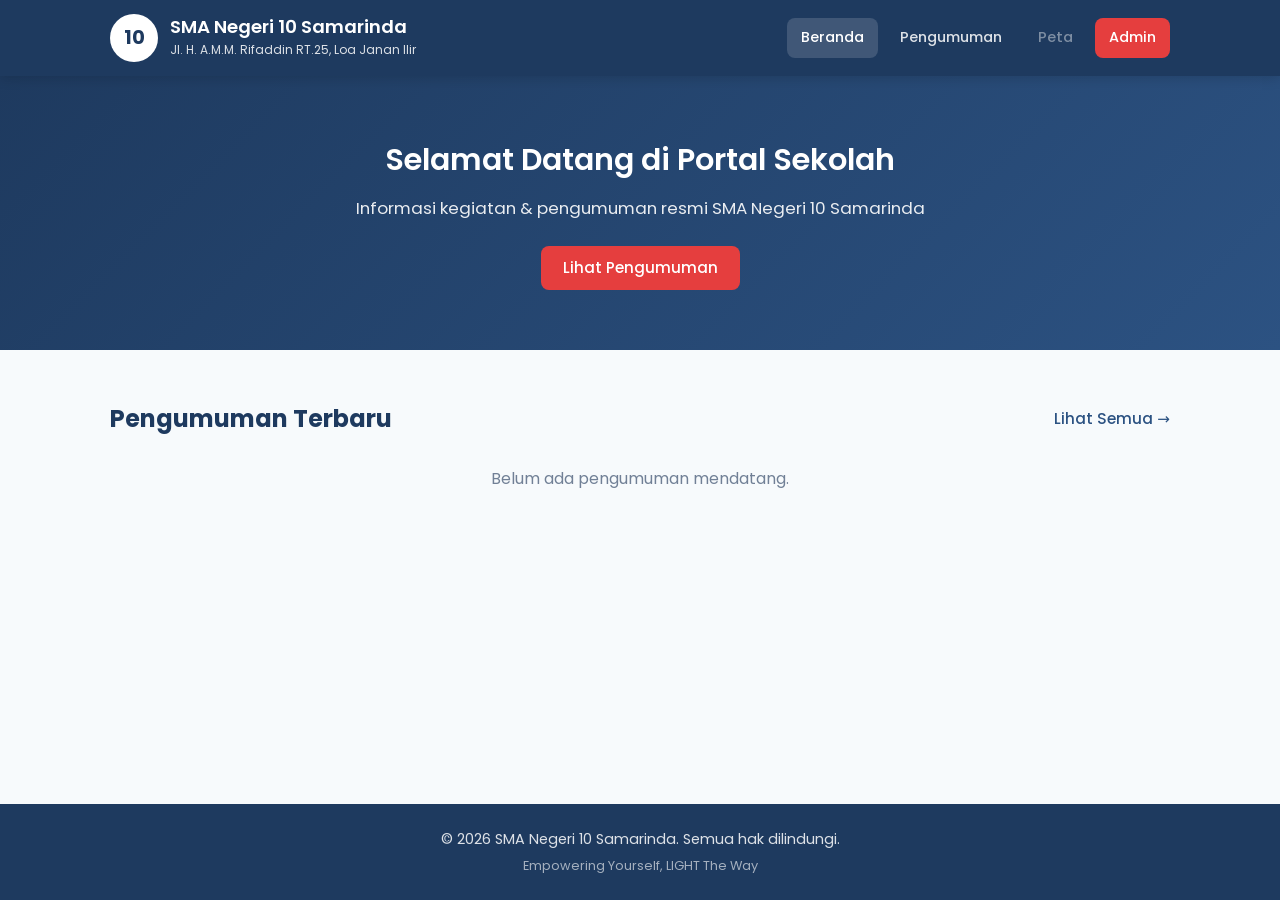
<file: index.html>
<!DOCTYPE html>
<html lang="id">
<head>
  <meta charset="UTF-8" />
  <meta name="viewport" content="width=device-width, initial-scale=1.0" />
  <title>SMA Negeri 10 Samarinda - Pengumuman</title>
  <link rel="stylesheet" href="css/style.css" />
  <link rel="preconnect" href="https://fonts.googleapis.com">
  <link rel="preconnect" href="https://fonts.gstatic.com" crossorigin>
  <link href="https://fonts.googleapis.com/css2?family=Poppins:wght@300;400;500;600;700&display=swap" rel="stylesheet">
</head>
<body>
  <!-- Header -->
  <header class="header">
    <div class="container header-content">
      <div class="logo-area">
        <div class="logo-circle">10</div>
        <div class="logo-text">
          <h1>SMA Negeri 10 Samarinda</h1>
          <p>Jl. H. A.M.M. Rifaddin RT.25, Loa Janan Ilir</p>
        </div>
      </div>
      <nav class="nav">
        <a href="index.html" class="nav-link active">Beranda</a>
        <a href="announcement.html" class="nav-link">Pengumuman</a>
        <a href="#" class="nav-link disabled">Peta</a>
        <a href="admin.html" class="nav-link admin-btn" id="adminLink">Admin</a>
      </nav>
      <button class="menu-toggle" id="menuToggle" aria-label="Menu">
        <span></span><span></span><span></span>
      </button>
    </div>
  </header>

  <!-- Hero -->
  <section class="hero">
    <div class="container">
      <h2>Selamat Datang di Portal Sekolah</h2>
      <p>Informasi kegiatan & pengumuman resmi SMA Negeri 10 Samarinda</p>
      <a href="announcement.html" class="btn btn-primary">Lihat Pengumuman</a>
    </div>
  </section>

  <!-- Latest Announcements Preview -->
  <section class="section">
    <div class="container">
      <div class="section-header">
        <h2>Pengumuman Terbaru</h2>
        <a href="announcement.html" class="see-all">Lihat Semua →</a>
      </div>
      <div class="cards-grid" id="homeCards">
        <!-- diisi oleh JS -->
      </div>
    </div>
  </section>

  <!-- Footer -->
  <footer class="footer">
    <div class="container">
      <p>&copy; 2026 SMA Negeri 10 Samarinda. Semua hak dilindungi.</p>
      <p class="footer-sub">Empowering Yourself, LIGHT The Way</p>
    </div>
  </footer>

  <script src="js/data.js"></script>
  <script src="js/app.js"></script>
  <script>
    document.addEventListener('DOMContentLoaded', () => {
      renderHomeCards();
      setupMobileMenu();
    });
  </script>
</body>
</html>
</file>
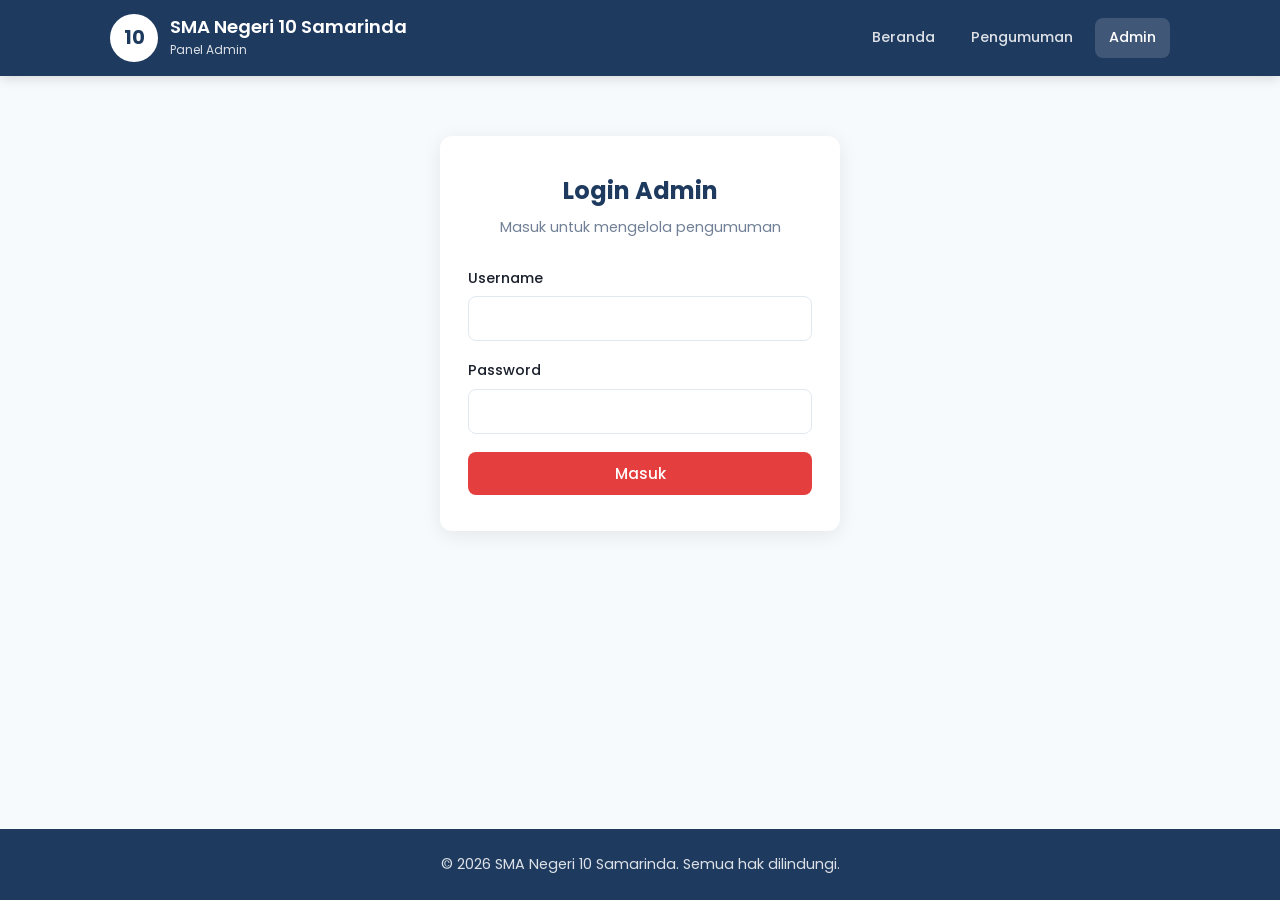
<file: admin.html>
<!DOCTYPE html>
<html lang="id">
<head>
  <meta charset="UTF-8" />
  <meta name="viewport" content="width=device-width, initial-scale=1.0" />
  <title>Admin - SMA Negeri 10 Samarinda</title>
  <link rel="stylesheet" href="css/style.css" />
  <link rel="preconnect" href="https://fonts.googleapis.com">
  <link rel="preconnect" href="https://fonts.gstatic.com" crossorigin>
  <link href="https://fonts.googleapis.com/css2?family=Poppins:wght@300;400;500;600;700&display=swap" rel="stylesheet">
</head>
<body>
  <header class="header">
    <div class="container header-content">
      <div class="logo-area">
        <div class="logo-circle">10</div>
        <div class="logo-text">
          <h1>SMA Negeri 10 Samarinda</h1>
          <p>Panel Admin</p>
        </div>
      </div>
      <nav class="nav">
        <a href="index.html" class="nav-link">Beranda</a>
        <a href="announcement.html" class="nav-link">Pengumuman</a>
        <a href="admin.html" class="nav-link active">Admin</a>
      </nav>
      <button class="menu-toggle" id="menuToggle" aria-label="Menu">
        <span></span><span></span><span></span>
      </button>
    </div>
  </header>

  <main class="main-content">
    <div class="container">
      <!-- Login Form -->
      <div id="loginSection" class="login-card">
        <h2>Login Admin</h2>
        <p class="login-sub">Masuk untuk mengelola pengumuman</p>
        <form id="loginForm">
          <div class="form-group">
            <label for="username">Username</label>
            <input type="text" id="username" required autocomplete="username" />
          </div>
          <div class="form-group">
            <label for="password">Password</label>
            <input type="password" id="password" required autocomplete="current-password" />
          </div>
          <button type="submit" class="btn btn-primary btn-block">Masuk</button>
          <p id="loginError" class="error-msg" style="display:none;"></p>
        </form>
      </div>

      <!-- Admin Dashboard -->
      <div id="adminSection" style="display:none;">
        <div class="admin-header">
          <div>
            <h1>Dashboard Admin</h1>
            <p>Kelola pengumuman kegiatan sekolah</p>
          </div>
          <button class="btn btn-outline" id="logoutBtn">Keluar</button>
        </div>

        <!-- Tabs -->
        <div class="admin-tabs">
          <button class="admin-tab active" data-tab="list">Daftar Pengumuman</button>
          <button class="admin-tab" data-tab="add">Tambah Baru</button>
        </div>

        <!-- List Tab -->
        <div id="listTab" class="admin-tab-content">
          <div class="admin-list" id="adminList">
            <!-- diisi JS -->
          </div>
        </div>

        <!-- Add / Edit Form -->
        <div id="addTab" class="admin-tab-content" style="display:none;">
          <form id="announcementForm" class="admin-form">
            <input type="hidden" id="editId" />

            <div class="form-row">
              <div class="form-group">
                <label for="namaAcara">1. Nama Acara *</label>
                <input type="text" id="namaAcara" required placeholder="Contoh: Lomba 17 Agustus" />
              </div>
              <div class="form-group">
                <label for="tanggal">2. Tanggal Pelaksanaan *</label>
                <input type="date" id="tanggal" required />
              </div>
            </div>

            <div class="form-row">
              <div class="form-group">
                <label for="jam">3. Jam Kegiatan *</label>
                <input type="text" id="jam" required placeholder="Contoh: 07.30 - 12.00 WITA" />
              </div>
              <div class="form-group">
                <label for="lokasi">4. Lokasi *</label>
                <input type="text" id="lokasi" required placeholder="Contoh: Lapangan Upacara / Aula" />
              </div>
            </div>

            <div class="form-row">
              <div class="form-group">
                <label for="pj">5. PJ (Penanggung Jawab) *</label>
                <input type="text" id="pj" required placeholder="Nama PJ" />
              </div>
              <div class="form-group">
                <label for="narahubung">Narahubung *</label>
                <input type="text" id="narahubung" required placeholder="No. HP / WhatsApp" />
              </div>
            </div>

            <div class="form-group">
              <label for="keterangan">7. Keterangan Kegiatan (alat & barang yang perlu dibawa)</label>
              <textarea id="keterangan" rows="3" placeholder="Contoh: Bawa botol minum, topi, dll"></textarea>
            </div>

            <div class="form-group">
              <label for="deskripsi">8. Deskripsi Kegiatan</label>
              <textarea id="deskripsi" rows="4" placeholder="Jelaskan detail kegiatan..."></textarea>
            </div>

            <div class="form-group">
              <label>6. Gambar (bisa lebih dari 1)</label>
              <div class="upload-area" id="uploadArea">
                <input type="file" id="gambarInput" accept="image/*" multiple />
                <div class="upload-placeholder">
                  <span>📷</span>
                  <p>Klik atau seret gambar ke sini</p>
                  <small>Bisa pilih beberapa file sekaligus</small>
                </div>
              </div>
              <div class="preview-images" id="previewImages"></div>
            </div>

            <div class="form-actions">
              <button type="button" class="btn btn-outline" id="cancelEdit">Batal</button>
              <button type="submit" class="btn btn-primary" id="submitBtn">Simpan Pengumuman</button>
            </div>
          </form>
        </div>
      </div>
    </div>
  </main>

  <footer class="footer">
    <div class="container">
      <p>&copy; 2026 SMA Negeri 10 Samarinda. Semua hak dilindungi.</p>
    </div>
  </footer>

  <script src="js/data.js"></script>
  <script src="js/app.js"></script>
  <script src="js/admin.js"></script>
  <script>
    document.addEventListener('DOMContentLoaded', () => {
      initAdmin();
      setupMobileMenu();
    });
  </script>
</body>
</html>
</file>
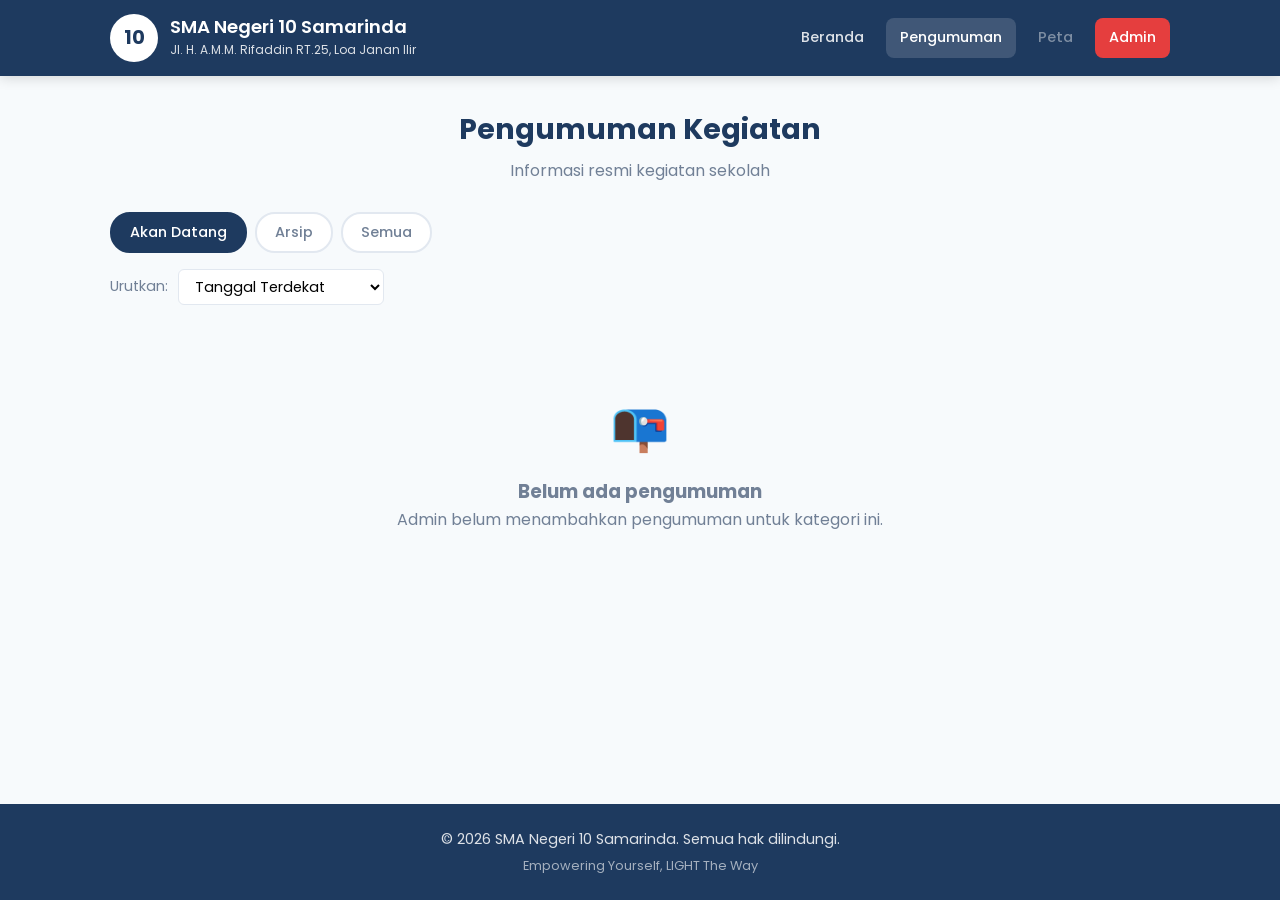
<file: announcement.html>
<!DOCTYPE html>
<html lang="id">
<head>
  <meta charset="UTF-8" />
  <meta name="viewport" content="width=device-width, initial-scale=1.0" />
  <title>Pengumuman - SMA Negeri 10 Samarinda</title>
  <link rel="stylesheet" href="css/style.css" />
  <link rel="preconnect" href="https://fonts.googleapis.com">
  <link rel="preconnect" href="https://fonts.gstatic.com" crossorigin>
  <link href="https://fonts.googleapis.com/css2?family=Poppins:wght@300;400;500;600;700&display=swap" rel="stylesheet">
</head>
<body>
  <header class="header">
    <div class="container header-content">
      <div class="logo-area">
        <div class="logo-circle">10</div>
        <div class="logo-text">
          <h1>SMA Negeri 10 Samarinda</h1>
          <p>Jl. H. A.M.M. Rifaddin RT.25, Loa Janan Ilir</p>
        </div>
      </div>
      <nav class="nav">
        <a href="index.html" class="nav-link">Beranda</a>
        <a href="announcement.html" class="nav-link active">Pengumuman</a>
        <a href="#" class="nav-link disabled">Peta</a>
        <a href="admin.html" class="nav-link admin-btn">Admin</a>
      </nav>
      <button class="menu-toggle" id="menuToggle" aria-label="Menu">
        <span></span><span></span><span></span>
      </button>
    </div>
  </header>

  <main class="main-content">
    <div class="container">
      <div class="page-header">
        <h1>Pengumuman Kegiatan</h1>
        <p>Informasi resmi kegiatan sekolah</p>
      </div>

      <!-- Filter Tabs -->
      <div class="filter-tabs">
        <button class="filter-btn active" data-filter="upcoming">Akan Datang</button>
        <button class="filter-btn" data-filter="archive">Arsip</button>
        <button class="filter-btn" data-filter="all">Semua</button>
      </div>

      <!-- Sort -->
      <div class="sort-bar">
        <label>Urutkan:</label>
        <select id="sortSelect">
          <option value="date-asc">Tanggal Terdekat</option>
          <option value="date-desc">Tanggal Terjauh</option>
          <option value="newest">Terbaru Ditambahkan</option>
        </select>
      </div>

      <!-- Cards -->
      <div class="cards-grid" id="announcementCards">
        <!-- diisi JS -->
      </div>

      <div class="empty-state" id="emptyState" style="display:none;">
        <div class="empty-icon">📭</div>
        <h3>Belum ada pengumuman</h3>
        <p>Admin belum menambahkan pengumuman untuk kategori ini.</p>
      </div>
    </div>
  </main>

  <footer class="footer">
    <div class="container">
      <p>&copy; 2026 SMA Negeri 10 Samarinda. Semua hak dilindungi.</p>
      <p class="footer-sub">Empowering Yourself, LIGHT The Way</p>
    </div>
  </footer>

  <script src="js/data.js"></script>
  <script src="js/app.js"></script>
  <script>
    document.addEventListener('DOMContentLoaded', () => {
      initAnnouncementPage();
      setupMobileMenu();
    });
  </script>
</body>
</html>
</file>
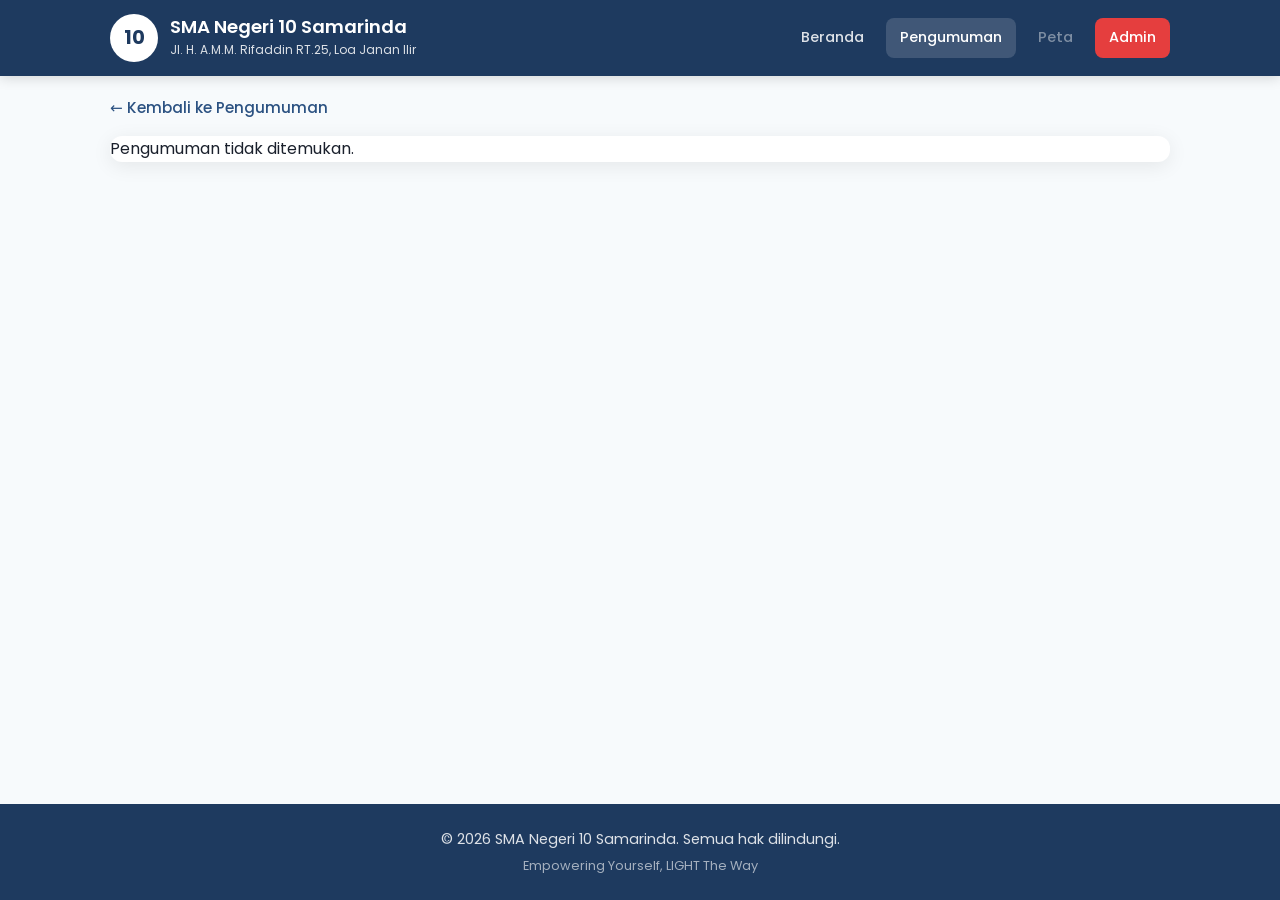
<file: detail.html>
<!DOCTYPE html>
<html lang="id">
<head>
  <meta charset="UTF-8" />
  <meta name="viewport" content="width=device-width, initial-scale=1.0" />
  <title>Detail Pengumuman - SMA Negeri 10 Samarinda</title>
  <link rel="stylesheet" href="css/style.css" />
  <link rel="preconnect" href="https://fonts.googleapis.com">
  <link rel="preconnect" href="https://fonts.gstatic.com" crossorigin>
  <link href="https://fonts.googleapis.com/css2?family=Poppins:wght@300;400;500;600;700&display=swap" rel="stylesheet">
</head>
<body>
  <header class="header">
    <div class="container header-content">
      <div class="logo-area">
        <div class="logo-circle">10</div>
        <div class="logo-text">
          <h1>SMA Negeri 10 Samarinda</h1>
          <p>Jl. H. A.M.M. Rifaddin RT.25, Loa Janan Ilir</p>
        </div>
      </div>
      <nav class="nav">
        <a href="index.html" class="nav-link">Beranda</a>
        <a href="announcement.html" class="nav-link active">Pengumuman</a>
        <a href="#" class="nav-link disabled">Peta</a>
        <a href="admin.html" class="nav-link admin-btn">Admin</a>
      </nav>
      <button class="menu-toggle" id="menuToggle" aria-label="Menu">
        <span></span><span></span><span></span>
      </button>
    </div>
  </header>

  <main class="main-content">
    <div class="container">
      <a href="announcement.html" class="back-link">← Kembali ke Pengumuman</a>

      <article class="detail-page" id="detailContent">
        <!-- diisi JS -->
      </article>
    </div>
  </main>

  <footer class="footer">
    <div class="container">
      <p>&copy; 2026 SMA Negeri 10 Samarinda. Semua hak dilindungi.</p>
      <p class="footer-sub">Empowering Yourself, LIGHT The Way</p>
    </div>
  </footer>

  <script src="js/data.js"></script>
  <script src="js/app.js"></script>
  <script>
    document.addEventListener('DOMContentLoaded', () => {
      renderDetailPage();
      setupMobileMenu();
    });
  </script>
</body>
</html>
</file>
<file: css/style.css>
/* ===== RESET & BASE ===== */
*, *::before, *::after {
  box-sizing: border-box;
  margin: 0;
  padding: 0;
}

:root {
  --primary: #1e3a5f;
  --primary-light: #2c5282;
  --accent: #e53e3e;
  --accent-soft: #fc8181;
  --bg: #f7fafc;
  --card: #ffffff;
  --text: #1a202c;
  --text-muted: #718096;
  --border: #e2e8f0;
  --success: #38a169;
  --shadow: 0 4px 20px rgba(0,0,0,0.08);
  --radius: 12px;
  --transition: 0.25s ease;
}

html {
  scroll-behavior: smooth;
}

body {
  font-family: 'Poppins', system-ui, sans-serif;
  background: var(--bg);
  color: var(--text);
  line-height: 1.6;
  min-height: 100vh;
  display: flex;
  flex-direction: column;
}

.container {
  width: 100%;
  max-width: 1100px;
  margin: 0 auto;
  padding: 0 20px;
}

/* ===== HEADER ===== */
.header {
  background: var(--primary);
  color: white;
  position: sticky;
  top: 0;
  z-index: 100;
  box-shadow: 0 2px 12px rgba(0,0,0,0.15);
}

.header-content {
  display: flex;
  align-items: center;
  justify-content: space-between;
  padding: 14px 20px;
}

.logo-area {
  display: flex;
  align-items: center;
  gap: 12px;
}

.logo-circle {
  width: 48px;
  height: 48px;
  background: white;
  color: var(--primary);
  border-radius: 50%;
  display: flex;
  align-items: center;
  justify-content: center;
  font-weight: 700;
  font-size: 1.2rem;
  flex-shrink: 0;
}

.logo-text h1 {
  font-size: 1.15rem;
  font-weight: 600;
  line-height: 1.2;
}

.logo-text p {
  font-size: 0.75rem;
  opacity: 0.85;
  margin-top: 2px;
}

.nav {
  display: flex;
  gap: 8px;
  align-items: center;
}

.nav-link {
  color: rgba(255,255,255,0.85);
  text-decoration: none;
  padding: 8px 14px;
  border-radius: 8px;
  font-size: 0.9rem;
  font-weight: 500;
  transition: var(--transition);
}

.nav-link:hover,
.nav-link.active {
  background: rgba(255,255,255,0.15);
  color: white;
}

.nav-link.disabled {
  opacity: 0.5;
  pointer-events: none;
}

.admin-btn {
  background: var(--accent);
  color: white !important;
}

.admin-btn:hover {
  background: #c53030;
}

.menu-toggle {
  display: none;
  flex-direction: column;
  gap: 5px;
  background: none;
  border: none;
  cursor: pointer;
  padding: 6px;
}

.menu-toggle span {
  width: 24px;
  height: 2px;
  background: white;
  border-radius: 2px;
  transition: var(--transition);
}

/* ===== HERO ===== */
.hero {
  background: linear-gradient(135deg, var(--primary) 0%, var(--primary-light) 100%);
  color: white;
  padding: 60px 20px;
  text-align: center;
}

.hero h2 {
  font-size: 1.9rem;
  margin-bottom: 10px;
  font-weight: 600;
}

.hero p {
  opacity: 0.9;
  margin-bottom: 24px;
  font-size: 1.05rem;
}

/* ===== BUTTONS ===== */
.btn {
  display: inline-block;
  padding: 10px 22px;
  border-radius: 8px;
  font-weight: 500;
  font-size: 0.95rem;
  text-decoration: none;
  border: none;
  cursor: pointer;
  transition: var(--transition);
  font-family: inherit;
}

.btn-primary {
  background: var(--accent);
  color: white;
}

.btn-primary:hover {
  background: #c53030;
  transform: translateY(-1px);
}

.btn-outline {
  background: transparent;
  border: 2px solid var(--primary);
  color: var(--primary);
}

.btn-outline:hover {
  background: var(--primary);
  color: white;
}

.btn-block {
  width: 100%;
}

.btn-danger {
  background: #e53e3e;
  color: white;
  padding: 6px 12px;
  font-size: 0.85rem;
}

.btn-sm {
  padding: 6px 12px;
  font-size: 0.85rem;
}

/* ===== SECTION ===== */
.section {
  padding: 50px 0;
}

.section-header {
  display: flex;
  justify-content: space-between;
  align-items: center;
  margin-bottom: 28px;
}

.section-header h2 {
  font-size: 1.5rem;
  color: var(--primary);
}

.see-all {
  color: var(--primary-light);
  text-decoration: none;
  font-weight: 500;
  font-size: 0.95rem;
}

.see-all:hover {
  text-decoration: underline;
}

/* ===== CARDS ===== */
.cards-grid {
  display: grid;
  grid-template-columns: repeat(auto-fill, minmax(300px, 1fr));
  gap: 24px;
}

.card {
  background: var(--card);
  border-radius: var(--radius);
  overflow: hidden;
  box-shadow: var(--shadow);
  transition: var(--transition);
  cursor: pointer;
  display: flex;
  flex-direction: column;
}

.card:hover {
  transform: translateY(-4px);
  box-shadow: 0 8px 30px rgba(0,0,0,0.12);
}

.card-image {
  height: 180px;
  background: #edf2f7;
  position: relative;
  overflow: hidden;
}

.card-image img {
  width: 100%;
  height: 100%;
  object-fit: cover;
}

.card-badge {
  position: absolute;
  top: 12px;
  left: 12px;
  background: var(--accent);
  color: white;
  padding: 4px 10px;
  border-radius: 20px;
  font-size: 0.75rem;
  font-weight: 600;
}

.card-badge.archive {
  background: var(--text-muted);
}

.card-body {
  padding: 18px;
  flex: 1;
  display: flex;
  flex-direction: column;
}

.card-title {
  font-size: 1.1rem;
  font-weight: 600;
  margin-bottom: 8px;
  color: var(--primary);
  line-height: 1.3;
}

.card-meta {
  font-size: 0.85rem;
  color: var(--text-muted);
  margin-bottom: 6px;
  display: flex;
  align-items: center;
  gap: 6px;
}

.card-desc {
  font-size: 0.9rem;
  color: var(--text-muted);
  margin-top: 8px;
  display: -webkit-box;
  -webkit-line-clamp: 2;
  -webkit-box-orient: vertical;
  overflow: hidden;
  flex: 1;
}

.card-footer {
  margin-top: 14px;
  padding-top: 12px;
  border-top: 1px solid var(--border);
  font-size: 0.8rem;
  color: var(--text-muted);
}

/* ===== PAGE HEADER ===== */
.page-header {
  text-align: center;
  margin: 30px 0 28px;
}

.page-header h1 {
  font-size: 1.8rem;
  color: var(--primary);
  margin-bottom: 6px;
}

.page-header p {
  color: var(--text-muted);
}

/* ===== FILTER & SORT ===== */
.filter-tabs {
  display: flex;
  gap: 8px;
  margin-bottom: 16px;
  flex-wrap: wrap;
}

.filter-btn {
  padding: 8px 18px;
  border: 2px solid var(--border);
  background: white;
  border-radius: 20px;
  font-family: inherit;
  font-size: 0.9rem;
  font-weight: 500;
  cursor: pointer;
  transition: var(--transition);
  color: var(--text-muted);
}

.filter-btn:hover {
  border-color: var(--primary-light);
  color: var(--primary);
}

.filter-btn.active {
  background: var(--primary);
  border-color: var(--primary);
  color: white;
}

.sort-bar {
  display: flex;
  align-items: center;
  gap: 10px;
  margin-bottom: 24px;
  font-size: 0.9rem;
  color: var(--text-muted);
}

.sort-bar select {
  padding: 6px 12px;
  border: 1px solid var(--border);
  border-radius: 6px;
  font-family: inherit;
  font-size: 0.9rem;
  background: white;
  cursor: pointer;
}

/* ===== DETAIL PAGE ===== */
.back-link {
  display: inline-block;
  margin: 20px 0 16px;
  color: var(--primary-light);
  text-decoration: none;
  font-weight: 500;
  font-size: 0.95rem;
}

.back-link:hover {
  text-decoration: underline;
}

.detail-page {
  background: var(--card);
  border-radius: var(--radius);
  box-shadow: var(--shadow);
  overflow: hidden;
  margin-bottom: 40px;
}

.detail-gallery {
  display: grid;
  grid-template-columns: repeat(auto-fit, minmax(200px, 1fr));
  gap: 4px;
  background: #edf2f7;
}

.detail-gallery img {
  width: 100%;
  height: 220px;
  object-fit: cover;
  cursor: pointer;
  transition: var(--transition);
}

.detail-gallery img:hover {
  opacity: 0.9;
}

.detail-body {
  padding: 28px;
}

.detail-title {
  font-size: 1.7rem;
  color: var(--primary);
  margin-bottom: 16px;
  line-height: 1.3;
}

.detail-meta {
  display: grid;
  grid-template-columns: repeat(auto-fit, minmax(220px, 1fr));
  gap: 14px;
  margin-bottom: 24px;
  padding: 16px;
  background: #f7fafc;
  border-radius: 10px;
}

.meta-item {
  display: flex;
  flex-direction: column;
  gap: 2px;
}

.meta-label {
  font-size: 0.75rem;
  text-transform: uppercase;
  letter-spacing: 0.5px;
  color: var(--text-muted);
  font-weight: 600;
}

.meta-value {
  font-size: 0.95rem;
  font-weight: 500;
  color: var(--text);
}

.detail-section {
  margin-bottom: 22px;
}

.detail-section h3 {
  font-size: 1.05rem;
  color: var(--primary);
  margin-bottom: 8px;
  border-left: 4px solid var(--accent);
  padding-left: 10px;
}

.detail-section p {
  color: var(--text);
  white-space: pre-line;
}

.status-badge {
  display: inline-block;
  padding: 4px 12px;
  border-radius: 20px;
  font-size: 0.8rem;
  font-weight: 600;
  margin-bottom: 12px;
}

.status-badge.upcoming {
  background: #c6f6d5;
  color: #276749;
}

.status-badge.archive {
  background: #e2e8f0;
  color: #4a5568;
}

/* ===== EMPTY STATE ===== */
.empty-state {
  text-align: center;
  padding: 60px 20px;
  color: var(--text-muted);
}

.empty-icon {
  font-size: 3rem;
  margin-bottom: 12px;
}

/* ===== LOGIN ===== */
.login-card {
  max-width: 400px;
  margin: 60px auto;
  background: var(--card);
  padding: 36px 28px;
  border-radius: var(--radius);
  box-shadow: var(--shadow);
}

.login-card h2 {
  text-align: center;
  color: var(--primary);
  margin-bottom: 6px;
}

.login-sub {
  text-align: center;
  color: var(--text-muted);
  font-size: 0.9rem;
  margin-bottom: 28px;
}

/* ===== FORM ===== */
.form-group {
  margin-bottom: 18px;
}

.form-group label {
  display: block;
  font-size: 0.9rem;
  font-weight: 500;
  margin-bottom: 6px;
  color: var(--text);
}

.form-group input,
.form-group textarea,
.form-group select {
  width: 100%;
  padding: 10px 14px;
  border: 1px solid var(--border);
  border-radius: 8px;
  font-family: inherit;
  font-size: 0.95rem;
  transition: var(--transition);
  background: white;
}

.form-group input:focus,
.form-group textarea:focus {
  outline: none;
  border-color: var(--primary-light);
  box-shadow: 0 0 0 3px rgba(44,82,130,0.15);
}

.form-row {
  display: grid;
  grid-template-columns: 1fr 1fr;
  gap: 16px;
}

.error-msg {
  color: var(--accent);
  font-size: 0.9rem;
  margin-top: 12px;
  text-align: center;
}

/* ===== ADMIN ===== */
.admin-header {
  display: flex;
  justify-content: space-between;
  align-items: flex-start;
  margin: 30px 0 24px;
  flex-wrap: wrap;
  gap: 12px;
}

.admin-header h1 {
  font-size: 1.6rem;
  color: var(--primary);
}

.admin-header p {
  color: var(--text-muted);
  font-size: 0.95rem;
}

.admin-tabs {
  display: flex;
  gap: 6px;
  margin-bottom: 24px;
  border-bottom: 2px solid var(--border);
  padding-bottom: 0;
}

.admin-tab {
  padding: 10px 20px;
  background: none;
  border: none;
  font-family: inherit;
  font-size: 0.95rem;
  font-weight: 500;
  color: var(--text-muted);
  cursor: pointer;
  border-bottom: 3px solid transparent;
  margin-bottom: -2px;
  transition: var(--transition);
}

.admin-tab.active {
  color: var(--primary);
  border-bottom-color: var(--primary);
}

.admin-list {
  display: flex;
  flex-direction: column;
  gap: 12px;
}

.admin-item {
  background: var(--card);
  border-radius: 10px;
  padding: 16px 18px;
  box-shadow: var(--shadow);
  display: flex;
  justify-content: space-between;
  align-items: center;
  gap: 16px;
  flex-wrap: wrap;
}

.admin-item-info h3 {
  font-size: 1.05rem;
  color: var(--primary);
  margin-bottom: 4px;
}

.admin-item-info p {
  font-size: 0.85rem;
  color: var(--text-muted);
}

.admin-item-actions {
  display: flex;
  gap: 8px;
}

.admin-form {
  background: var(--card);
  padding: 28px;
  border-radius: var(--radius);
  box-shadow: var(--shadow);
  max-width: 800px;
}

.form-actions {
  display: flex;
  gap: 12px;
  justify-content: flex-end;
  margin-top: 24px;
  flex-wrap: wrap;
}

/* Upload */
.upload-area {
  border: 2px dashed var(--border);
  border-radius: 10px;
  padding: 30px;
  text-align: center;
  cursor: pointer;
  transition: var(--transition);
  position: relative;
  background: #f7fafc;
}

.upload-area:hover,
.upload-area.dragover {
  border-color: var(--primary-light);
  background: #ebf4ff;
}

.upload-area input {
  position: absolute;
  inset: 0;
  opacity: 0;
  cursor: pointer;
}

.upload-placeholder span {
  font-size: 2rem;
  display: block;
  margin-bottom: 8px;
}

.upload-placeholder p {
  font-weight: 500;
  color: var(--text);
}

.upload-placeholder small {
  color: var(--text-muted);
  font-size: 0.85rem;
}

.preview-images {
  display: flex;
  flex-wrap: wrap;
  gap: 10px;
  margin-top: 14px;
}

.preview-item {
  position: relative;
  width: 100px;
  height: 100px;
  border-radius: 8px;
  overflow: hidden;
}

.preview-item img {
  width: 100%;
  height: 100%;
  object-fit: cover;
}

.preview-item .remove-img {
  position: absolute;
  top: 4px;
  right: 4px;
  background: rgba(0,0,0,0.6);
  color: white;
  border: none;
  width: 22px;
  height: 22px;
  border-radius: 50%;
  cursor: pointer;
  font-size: 0.75rem;
  display: flex;
  align-items: center;
  justify-content: center;
}

/* ===== FOOTER ===== */
.footer {
  background: var(--primary);
  color: rgba(255,255,255,0.85);
  text-align: center;
  padding: 24px 20px;
  margin-top: auto;
  font-size: 0.9rem;
}

.footer-sub {
  font-size: 0.8rem;
  opacity: 0.7;
  margin-top: 4px;
}

/* ===== RESPONSIVE ===== */
@media (max-width: 768px) {
  .logo-text h1 {
    font-size: 1rem;
  }

  .logo-text p {
    display: none;
  }

  .nav {
    display: none;
    position: absolute;
    top: 100%;
    left: 0;
    right: 0;
    background: var(--primary);
    flex-direction: column;
    padding: 12px;
    gap: 4px;
    box-shadow: 0 8px 20px rgba(0,0,0,0.2);
  }

  .nav.open {
    display: flex;
  }

  .menu-toggle {
    display: flex;
  }

  .hero h2 {
    font-size: 1.5rem;
  }

  .form-row {
    grid-template-columns: 1fr;
  }

  .cards-grid {
    grid-template-columns: 1fr;
  }

  .detail-gallery img {
    height: 180px;
  }

  .admin-item {
    flex-direction: column;
    align-items: flex-start;
  }

  .detail-body {
    padding: 20px;
  }

  .detail-title {
    font-size: 1.4rem;
  }
}

@media (max-width: 480px) {
  .filter-tabs {
    justify-content: center;
  }

  .sort-bar {
    flex-direction: column;
    align-items: flex-start;
  }
}
</file>
